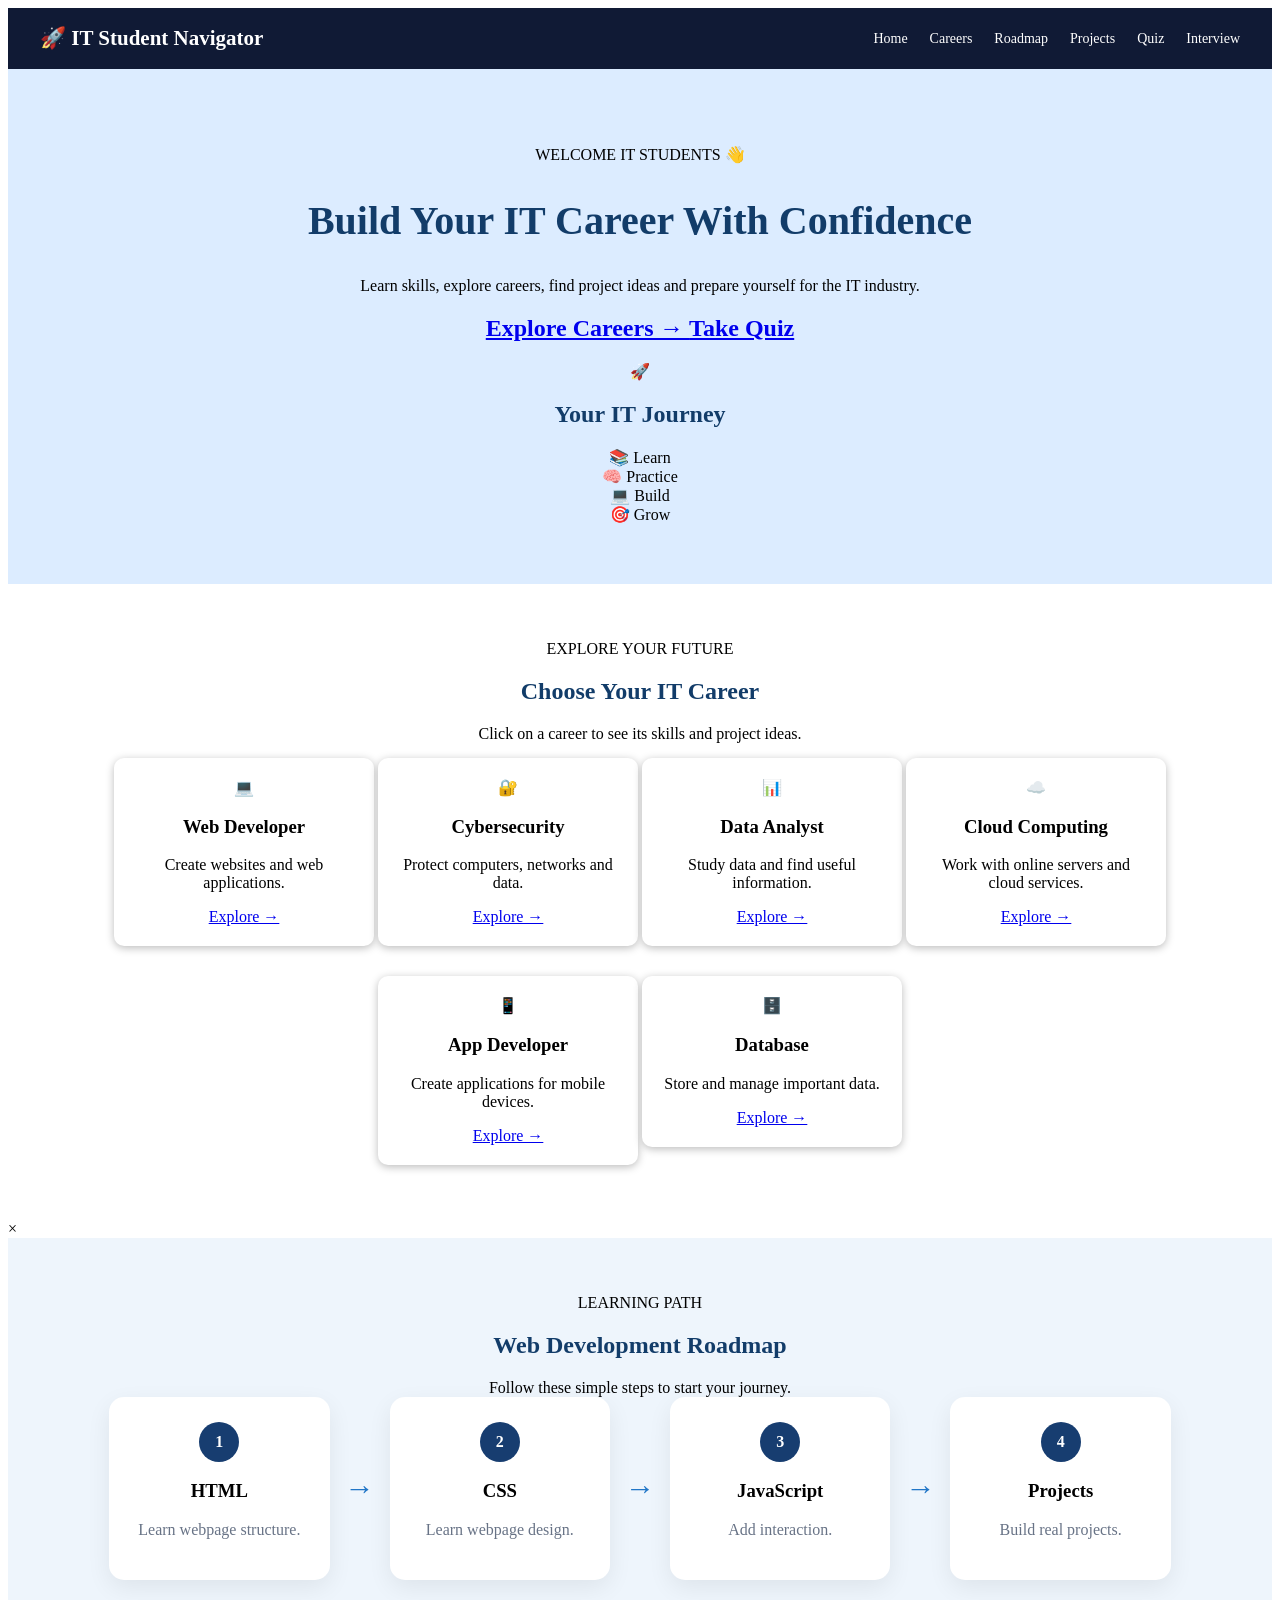
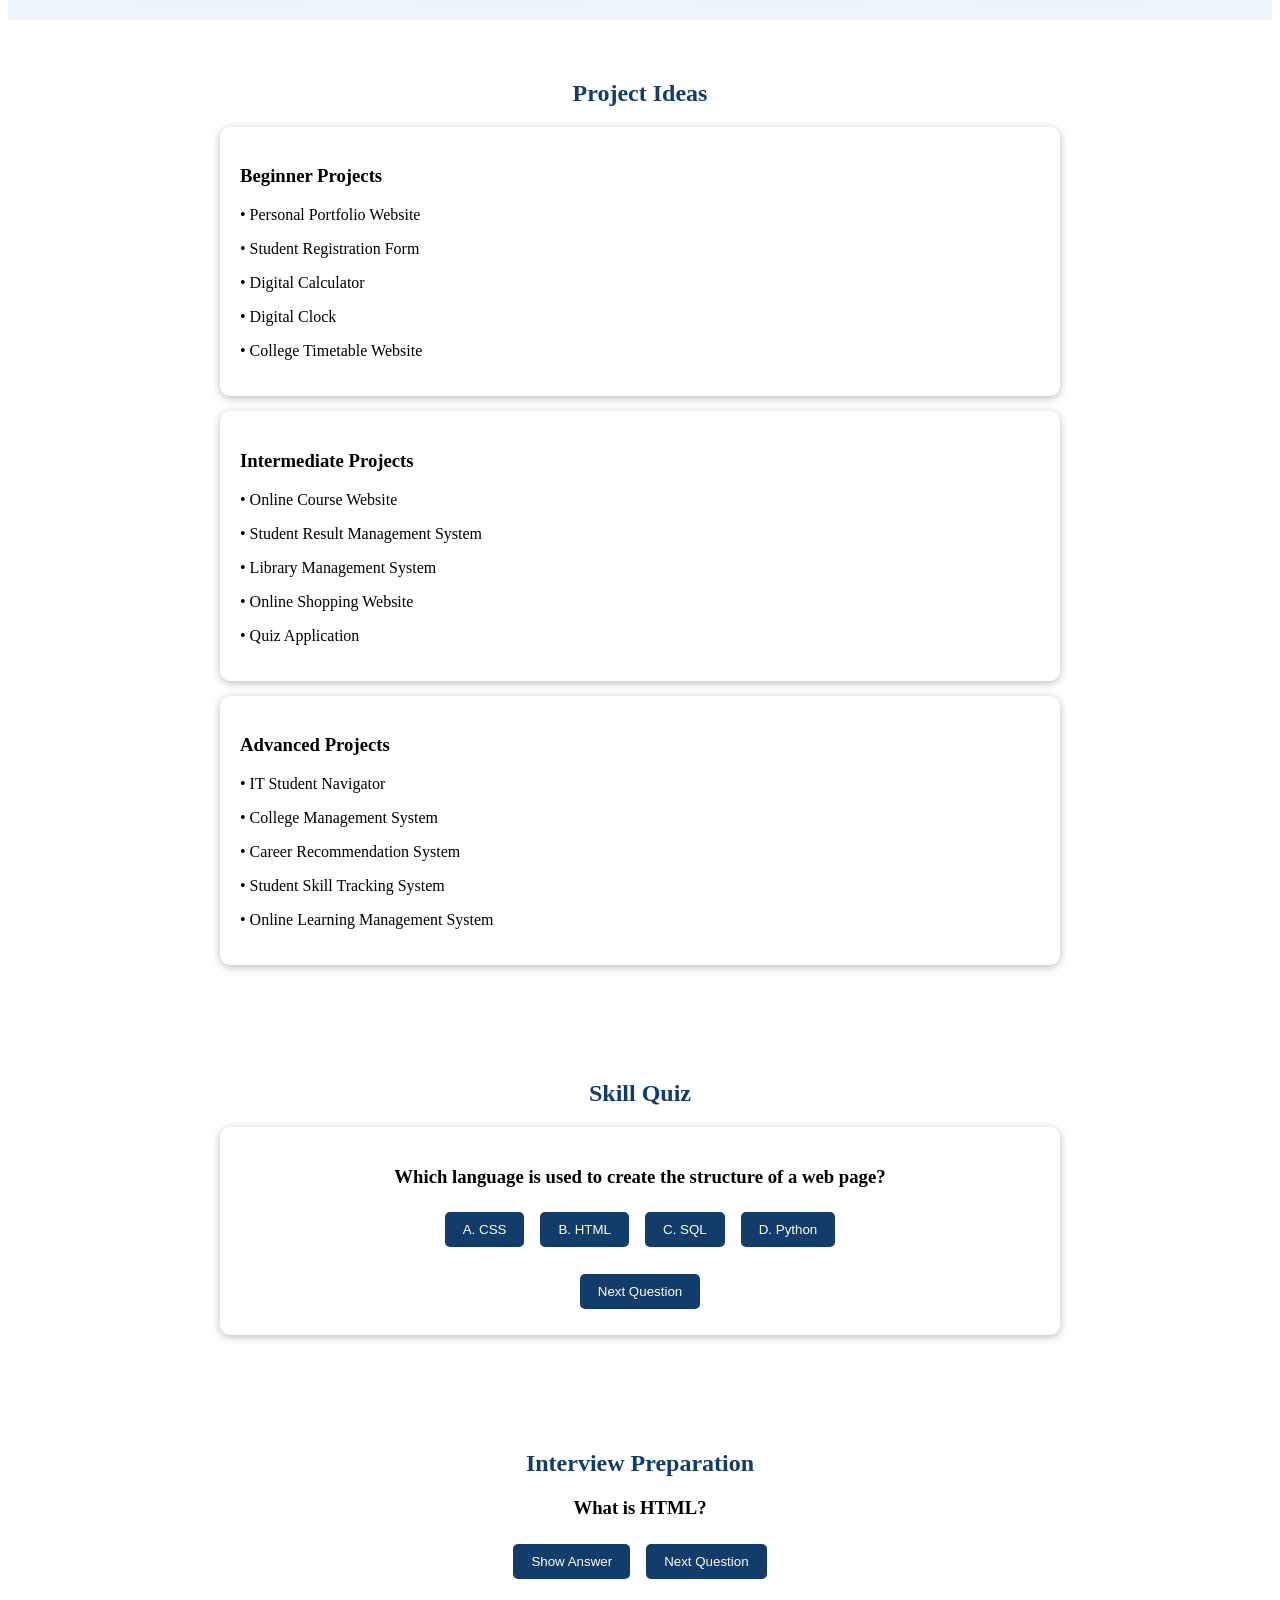
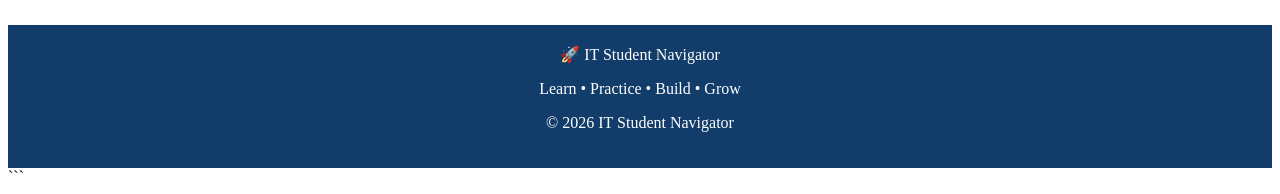
<file: index.html>
<!DOCTYPE html>
<html lang="en">

<head>
    <meta charset="UTF-8">
    <meta name="viewport" content="width=device-width, initial-scale=1.0">

    <title>IT Student Navigator</title>

    <link rel="stylesheet" href="style.css">
    <script src="script.js"></script>
</head>

<body>

    <!-- ================= NAVBAR ================= -->

    <header>
        <nav class="navbar">

            <div class="logo">
               🚀 IT Student Navigator
            </div>

            <div class="nav-links">
                <a href="#home">Home</a>
                <a href="#careers">Careers</a>
                <a href="#roadmap">Roadmap</a>
                <a href="#projects">Projects</a>
                <a href="#quiz">Quiz</a>
                <a href="#interview">Interview</a>
            </div>

        </nav>
    </header>


    <!-- ================= HOME ================= -->

    <section id="home" class="hero">

        <div class="hero-content">

            <p class="small-title">
                WELCOME IT STUDENTS 👋
            </p>

            <h1>
                Build Your
                <span>IT Career</span>
                With Confidence
            </h1>

            <p>
                Learn skills, explore careers, find project ideas
                and prepare yourself for the IT industry.
            </p>

            <div class="hero-buttons">

                <!-- Explore button -->
           <h2>   <b>  <a href="#careers" class="main-btn">
                    Explore Careers →
                </a>

                <a href="#quiz" class="second-btn">
                    Take Quiz
                </a></b></h2>

            </div>

        </div>


        <div class="hero-card">

            <div class="rocket">
                🚀
            </div>

            <h2>
                Your IT Journey
            </h2>

            <div class="journey">

                <div>📚 Learn</div>

                <div>🧠 Practice</div>

                <div>💻 Build</div>

                <div>🎯 Grow</div>

            </div>

        </div>

    </section>


    <!-- ================= CAREERS ================= -->

    <section id="careers" class="section">

        <div class="section-heading">

            <p>
                EXPLORE YOUR FUTURE
            </p>

            <h2>
                Choose Your IT Career
            </h2>

            <span>
                Click on a career to see its skills and project ideas.
            </span>

        </div>


        <div class="career-container">


            <div class="career-card" data-career="web">

                <div class="icon">
                    💻
                </div>

                <h3>
                    Web Developer
                </h3>

                <p>
                    Create websites and web applications.
                </p>

             <a href="webdeveloper.html" class="button-link">Explore →</a>
            </div>


            <div class="career-card" data-career="cyber">

                <div class="icon">
                    🔐
                </div>

                <h3>
                    Cybersecurity
                </h3>

                <p>
                    Protect computers, networks and data.
                </p>

                <a href="cybersecurity.html" class="button-link">
                    Explore →
               </a>

            </div>


            <div class="career-card" data-career="data">

                <div class="icon">
                    📊
                </div>

                <h3>
                    Data Analyst
                </h3>

                <p>
                    Study data and find useful information.
                </p>
<a href="dataanalyst.html" class="button-link">

                    Explore →
                </a>

            </div>


            <div class="career-card" data-career="cloud">

                <div class="icon">
                    ☁️
                </div>

                <h3>
                    Cloud Computing
                </h3>

                <p>
                    Work with online servers and cloud services.
                </p>

<a href="cloudcomputing.html" class="button-link">
                
                    Explore →
                </a>

            </div>


            <div class="career-card" data-career="app">

                <div class="icon">
                    📱
                </div>

                <h3>
                    App Developer
                </h3>

                <p>
                    Create applications for mobile devices.
                </p>
<a href="app.html" class="button-link">
                    Explore →
               </a>
            </div>


            <div class="career-card" data-career="database">

                <div class="icon">
                    🗄️
                </div>

                <h3>
                    Database
                </h3>

                <p>
                    Store and manage important data.
                </p>

                <a href="database.html" class="button-link">
                    Explore →
                </a>

            </div>

        </div>

    </section>
	







    <!-- ================= CAREER POPUP ================= -->

  <div id="careerModal" class="modal">
    <div class="modal-content">
        <span id="closeCareer">&times;</span>
        <div id="careerDetails"></div>
    </div>
</div>

    <!-- ================= ROADMAP ================= -->

    <section id="roadmap" class="section roadmap-section">

        <div class="section-heading">

            <p>
                LEARNING PATH
            </p>

            <h2>
                Web Development Roadmap
            </h2>

            <span>
                Follow these simple steps to start your journey.
            </span>

        </div>


        <div class="roadmap">

            <div class="road-step">

                <div class="number">
                    1
                </div>

                <h3>
                    HTML
                </h3>

                <p>
                    Learn webpage structure.
                </p>

            </div>


            <div class="arrow">
                →
            </div>


            <div class="road-step">

                <div class="number">
                    2
                </div>

                <h3>
                    CSS
                </h3>

                <p>
                    Learn webpage design.
                </p>

            </div>


            <div class="arrow">
                →
            </div>


            <div class="road-step">

                <div class="number">
                    3
                </div>

                <h3>
                    JavaScript
                </h3>

                <p>
                    Add interaction.
                </p>

            </div>


            <div class="arrow">
                →
            </div>


            <div class="road-step">

                <div class="number">
                    4
                </div>

                <h3>
                    Projects
                </h3>

                <p>
                    Build real projects.
                </p>

            </div>

        </div>

    </section>


    <!-- ================= PROJECTS ================= -->

 
<!-- PROJECT IDEAS -->
<center>
<section id="projects">

    <h2>Project Ideas</h2>

    <!-- Beginner -->
    <div class="project-level">
        <h3>Beginner Projects</h3>

        <p>• Personal Portfolio Website</p>
        <p>• Student Registration Form</p>
        <p>• Digital Calculator</p>
        <p>• Digital Clock</p>
        <p>• College Timetable Website</p>
    </div>


    <!-- Intermediate -->
    <div class="project-level">
        <h3>Intermediate Projects</h3>

        <p>• Online Course Website</p>
        <p>• Student Result Management System</p>
        <p>• Library Management System</p>
        <p>• Online Shopping Website</p>
        <p>• Quiz Application</p>
    </div>


    <!-- Advanced -->
    <div class="project-level">
        <h3>Advanced Projects</h3>

        <p>• IT Student Navigator</p>
        <p>• College Management System</p>
        <p>• Career Recommendation System</p>
        <p>• Student Skill Tracking System</p>
        <p>• Online Learning Management System</p>
    </div>

</section>
</center>


    <!-- ================= QUIZ ================= -->


<section id="quiz">

    <h2>Skill Quiz</h2>

    <div class="quiz-box">

        <h3 id="quizQuestion">
            Which language is used to create the structure of a web page?
        </h3>

        <div id="options">

            <button onclick="checkAnswer('A')">A. CSS</button>
            <button onclick="checkAnswer('B')">B. HTML</button>
            <button onclick="checkAnswer('C')">C. SQL</button>
            <button onclick="checkAnswer('D')">D. Python</button>

        </div>

        <p id="result"></p>

        <button onclick="nextQuiz()">Next Question</button>

    </div>

</section>


<script>

let quizNo = 1;

function checkAnswer(answer) {

    if (quizNo == 1) {

        if (answer == 'B') {
            document.getElementById("result").innerHTML =
            "Correct Answer! HTML is used to create the structure of a web page.";
        } else {
            document.getElementById("result").innerHTML =
            "Wrong Answer! Correct answer is B. HTML.";
        }

    }


    if (quizNo == 2) {

        if (answer == 'C') {
            document.getElementById("result").innerHTML =
            "Correct Answer! CSS is used to style and design a web page.";
        } else {
            document.getElementById("result").innerHTML =
            "Wrong Answer! Correct answer is C. CSS.";
        }

    }


    if (quizNo == 3) {

        if (answer == 'A') {
            document.getElementById("result").innerHTML =
            "Correct Answer! JavaScript is used to make web pages interactive.";
        } else {
            document.getElementById("result").innerHTML =
            "Wrong Answer! Correct answer is A. JavaScript.";
        }

    }
}


function nextQuiz() {

    quizNo++;

    if (quizNo > 3) {
        quizNo = 1;
    }

    document.getElementById("result").innerHTML = "";


    if (quizNo == 1) {

        document.getElementById("quizQuestion").innerHTML =
        "Which language is used to create the structure of a web page?";

        document.getElementById("options").innerHTML = `
            <button onclick="checkAnswer('A')">A. CSS</button>
            <button onclick="checkAnswer('B')">B. HTML</button>
            <button onclick="checkAnswer('C')">C. SQL</button>
            <button onclick="checkAnswer('D')">D. Python</button>
        `;

    }


    if (quizNo == 2) {

        document.getElementById("quizQuestion").innerHTML =
        "Which technology is mainly used to style a web page?";

        document.getElementById("options").innerHTML = `
            <button onclick="checkAnswer('A')">A. HTML</button>
            <button onclick="checkAnswer('B')">B. JavaScript</button>
            <button onclick="checkAnswer('C')">C. CSS</button>
            <button onclick="checkAnswer('D')">D. SQL</button>
        `;

    }


    if (quizNo == 3) {

        document.getElementById("quizQuestion").innerHTML =
        "Which language is used to make a web page interactive?";

        document.getElementById("options").innerHTML = `
            <button onclick="checkAnswer('A')">A. JavaScript</button>
            <button onclick="checkAnswer('B')">B. CSS</button>
            <button onclick="checkAnswer('C')">C. HTML</button>
            <button onclick="checkAnswer('D')">D. SQL</button>
        `;

    }

}

</script>



    <!-- ================= INTERVIEW ================= -->

   
<section id="interview" class="section">
    <h2>Interview Preparation</h2>

    <div class="section-heading">

        <h3 id="question">What is HTML?</h3>

        <p id="answer"></p>

        <button onclick="showAnswer()">Show Answer</button>
        <button onclick="nextQuestion()">Next Question</button>

    </div>
</section>

<script>

let questionNo = 1;

function showAnswer() {

    if (questionNo == 1) {
        document.getElementById("answer").innerHTML =
        "HTML stands for HyperText Markup Language. It is used to create the structure of web pages.";
    }

    if (questionNo == 2) {
        document.getElementById("answer").innerHTML =
        "CSS stands for Cascading Style Sheets. It is used to design and style web pages.";
    }

    if (questionNo == 3) {
        document.getElementById("answer").innerHTML =
        "JavaScript is a programming language used to make web pages interactive and dynamic.";
    }
}

function nextQuestion() {

    questionNo++;

    if (questionNo > 3) {
        questionNo = 1;
    }

    if (questionNo == 1) {
        document.getElementById("question").innerHTML =
        "1.What is HTML?" ;
    }

    if (questionNo == 2) {
        document.getElementById("question").innerHTML =
        "What is CSS?";
    }

    if (questionNo == 3) {
        document.getElementById("question").innerHTML =
        "What is JavaScript?";
    }

    document.getElementById("answer").innerHTML = "";
}

</script>


    <!-- ================= FOOTER ================= -->

    <footer>

        
            🚀 IT Student Navigator
        

        <p>
            Learn • Practice • Build • Grow
        </p>

        <p class="copyright">
            © 2026 IT Student Navigator
        </p>

    </footer>


    <!-- JavaScript -->
    <script src="script.js"></script>

</body>

</html>
```
</file>
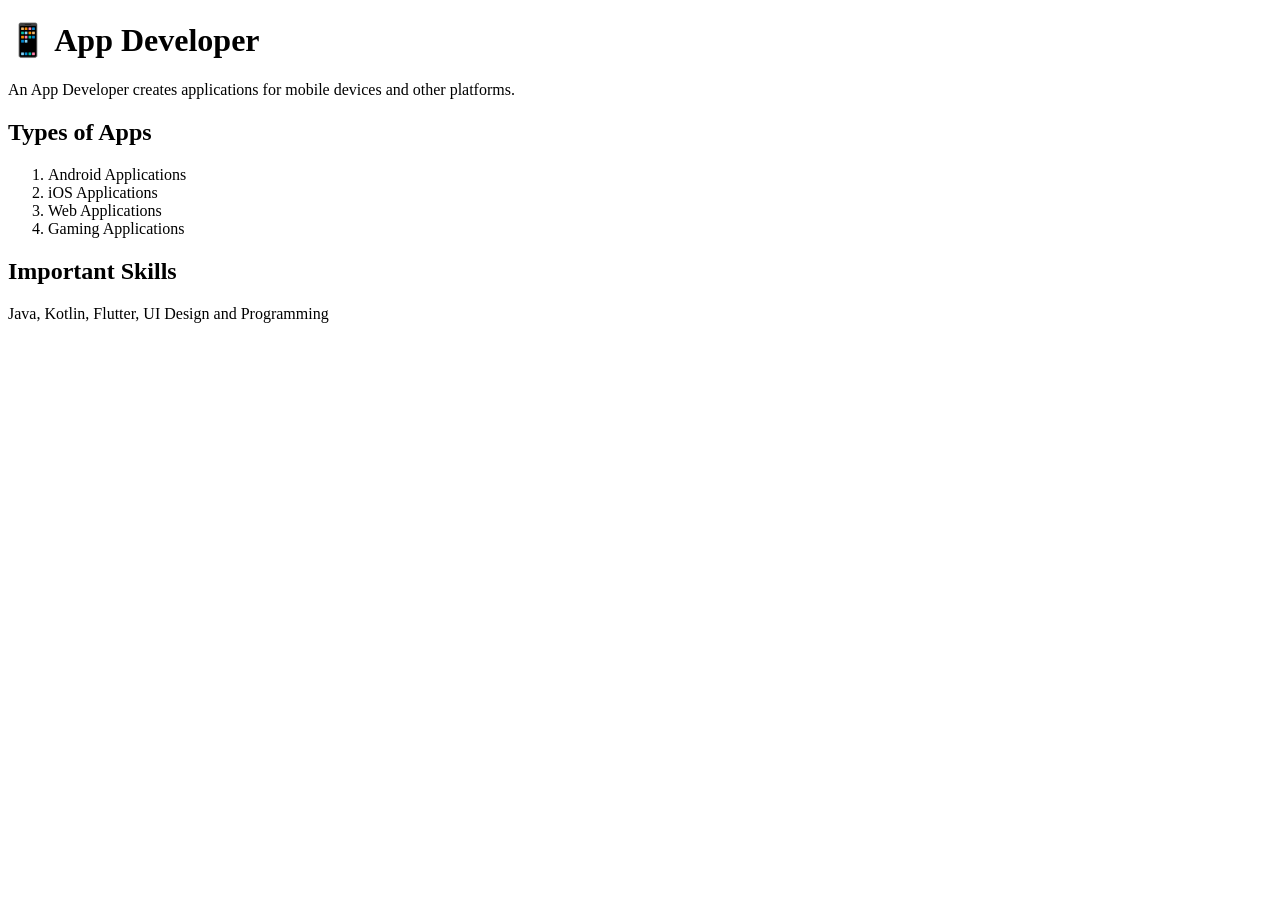
<file: app.html>
<!DOCTYPE html>
<html>
<head>
    <title>App Developer</title>
</head>

<body>

    <h1>📱 App Developer</h1>

    <p>
        An App Developer creates applications for mobile
        devices and other platforms.
    </p>

    <h2>Types of Apps</h2>

    <ol>
        <li>Android Applications</li>
        <li>iOS Applications</li>
        <li>Web Applications</li>
        <li>Gaming Applications</li>
    </ol>

    <h2>Important Skills</h2>

    <p>
        Java, Kotlin, Flutter, UI Design and Programming
    </p>

</body>
</html>
</file>
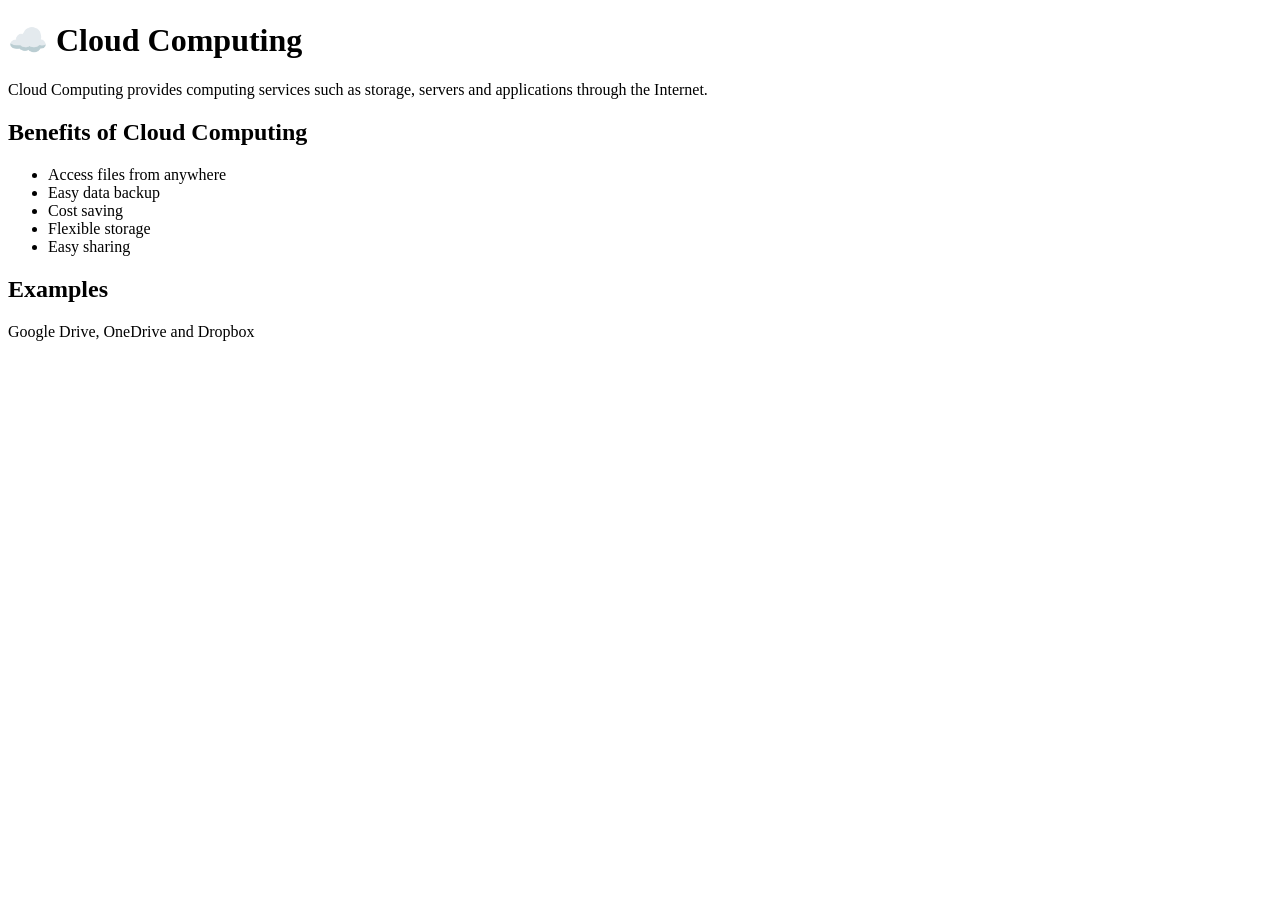
<file: cloudcomputing.html>
<!DOCTYPE html>
<html>
<head>
    <title>Cloud Computing</title>
</head>

<body>

    <h1>☁️ Cloud Computing</h1>

    <p>
        Cloud Computing provides computing services such as
        storage, servers and applications through the Internet.
    </p>

    <h2>Benefits of Cloud Computing</h2>

    <ul>
        <li>Access files from anywhere</li>
        <li>Easy data backup</li>
        <li>Cost saving</li>
        <li>Flexible storage</li>
        <li>Easy sharing</li>
    </ul>

    <h2>Examples</h2>

    <p>Google Drive, OneDrive and Dropbox</p>

</body>
</html>
</file>
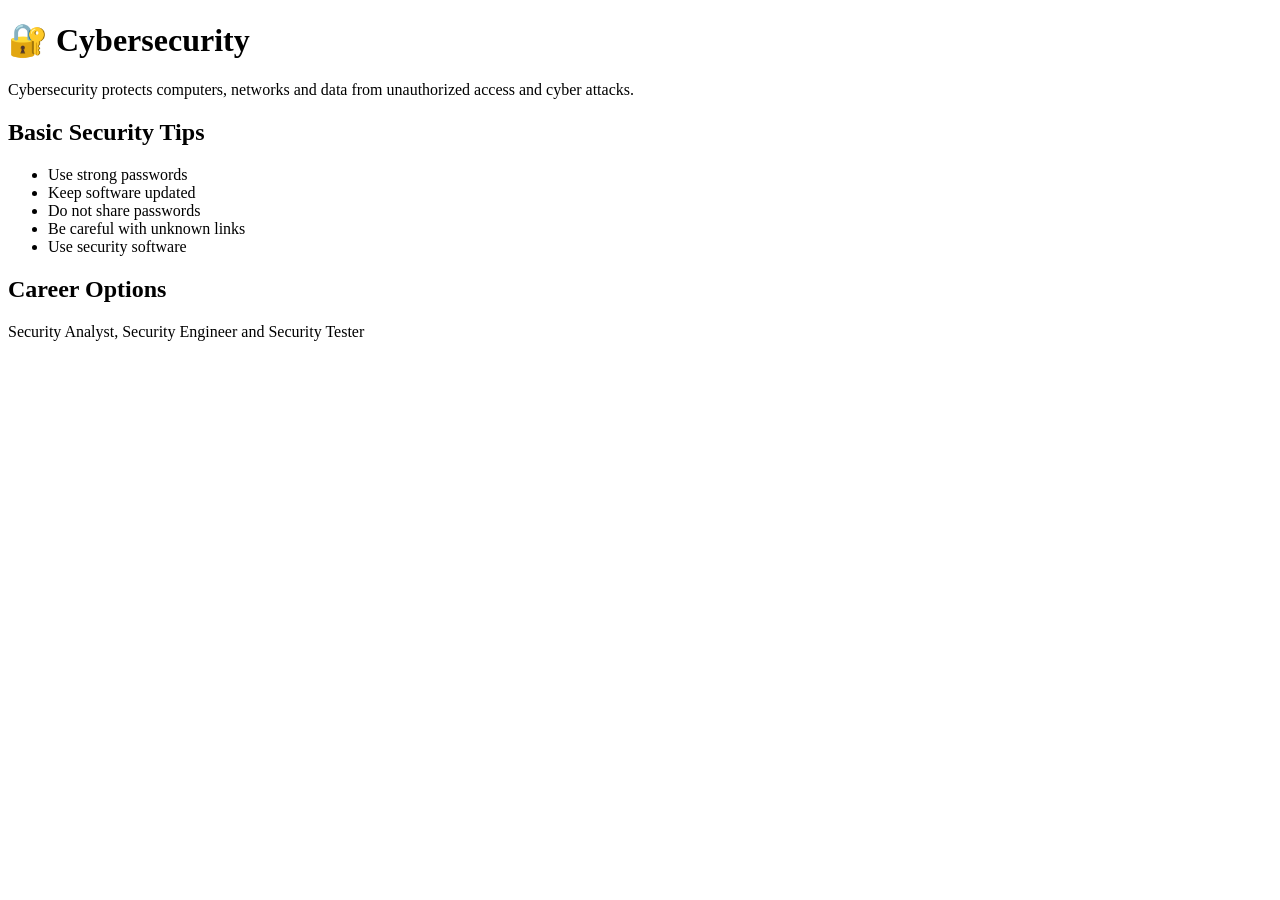
<file: cybersecurity.html>
<!DOCTYPE html>
<html>
<head>
    <title>Cybersecurity</title>
</head>

<body>

    <h1>🔐 Cybersecurity</h1>

    <p>
        Cybersecurity protects computers, networks and
        data from unauthorized access and cyber attacks.
    </p>

    <h2>Basic Security Tips</h2>

    <ul>
        <li>Use strong passwords</li>
        <li>Keep software updated</li>
        <li>Do not share passwords</li>
        <li>Be careful with unknown links</li>
        <li>Use security software</li>
    </ul>

    <h2>Career Options</h2>

    <p>
        Security Analyst, Security Engineer and Security Tester
    </p>

</body>
</html>
</file>
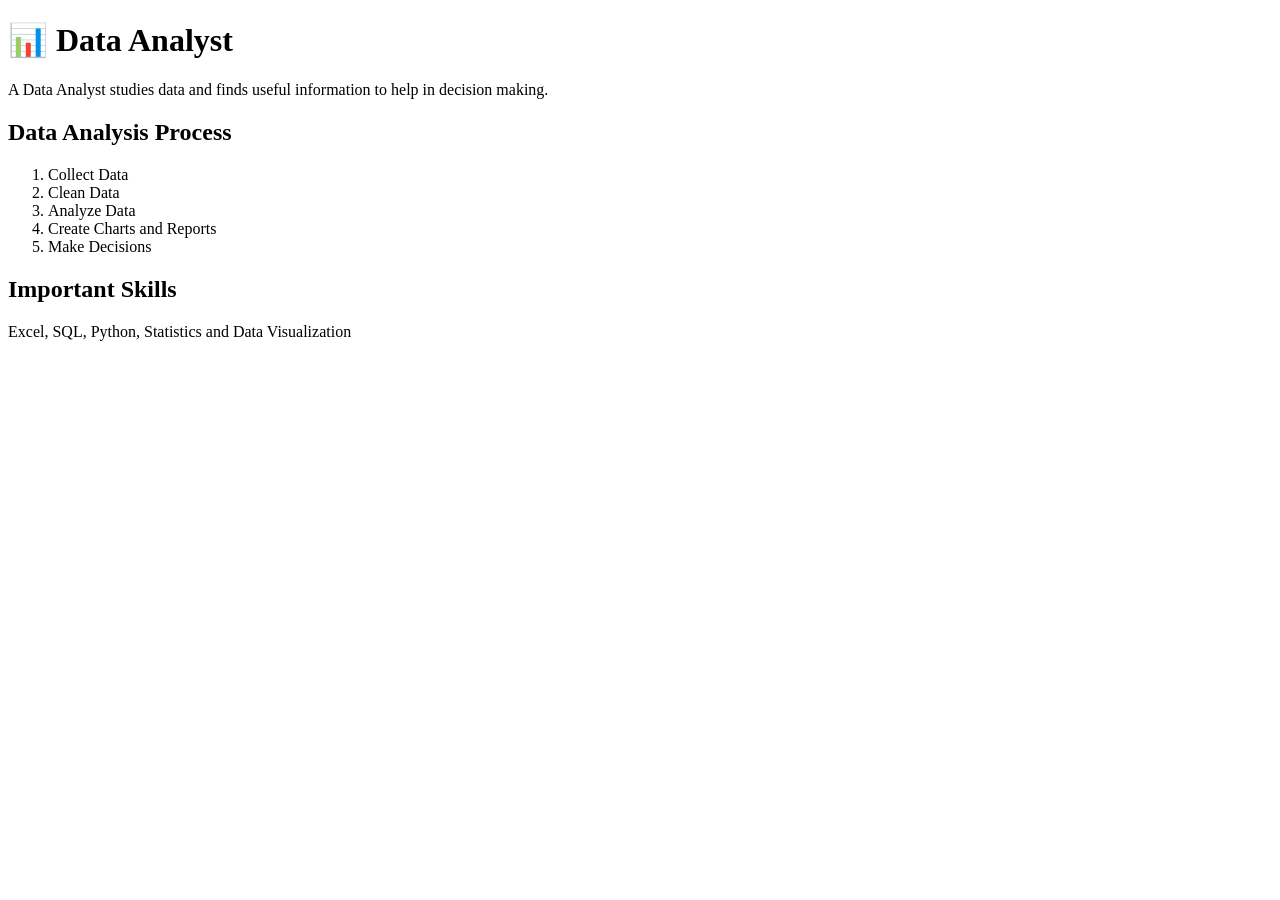
<file: dataanalyst.html>
<!DOCTYPE html>
<html>
<head>
    <title>Data Analyst</title>
</head>

<body>

    <h1>📊 Data Analyst</h1>

    <p>
        A Data Analyst studies data and finds useful
        information to help in decision making.
    </p>

    <h2>Data Analysis Process</h2>

    <ol>
        <li>Collect Data</li>
        <li>Clean Data</li>
        <li>Analyze Data</li>
        <li>Create Charts and Reports</li>
        <li>Make Decisions</li>
    </ol>

    <h2>Important Skills</h2>

    <p>
        Excel, SQL, Python, Statistics and Data Visualization
    </p>

</body>
</html>
</file>
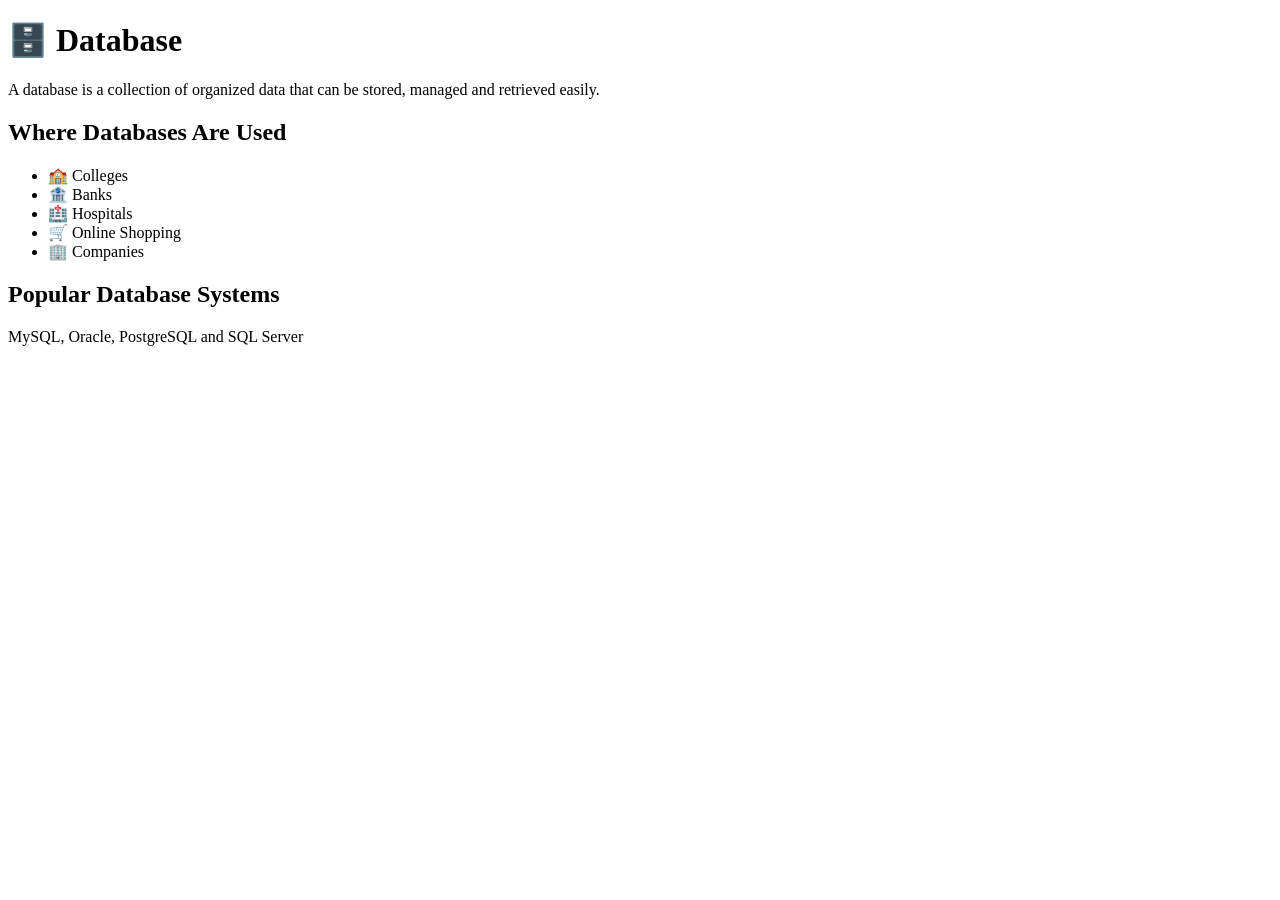
<file: database.html>
<!DOCTYPE html>
<html>
<head>
    <title>Database</title>
</head>

<body>

    <h1>🗄️ Database</h1>

    <p>
        A database is a collection of organized data
        that can be stored, managed and retrieved easily.
    </p>

    <h2>Where Databases Are Used</h2>

    <ul>
        <li>🏫 Colleges</li>
        <li>🏦 Banks</li>
        <li>🏥 Hospitals</li>
        <li>🛒 Online Shopping</li>
        <li>🏢 Companies</li>
    </ul>

    <h2>Popular Database Systems</h2>

    <p>MySQL, Oracle, PostgreSQL and SQL Server</p>

</body>
</html>
</file>
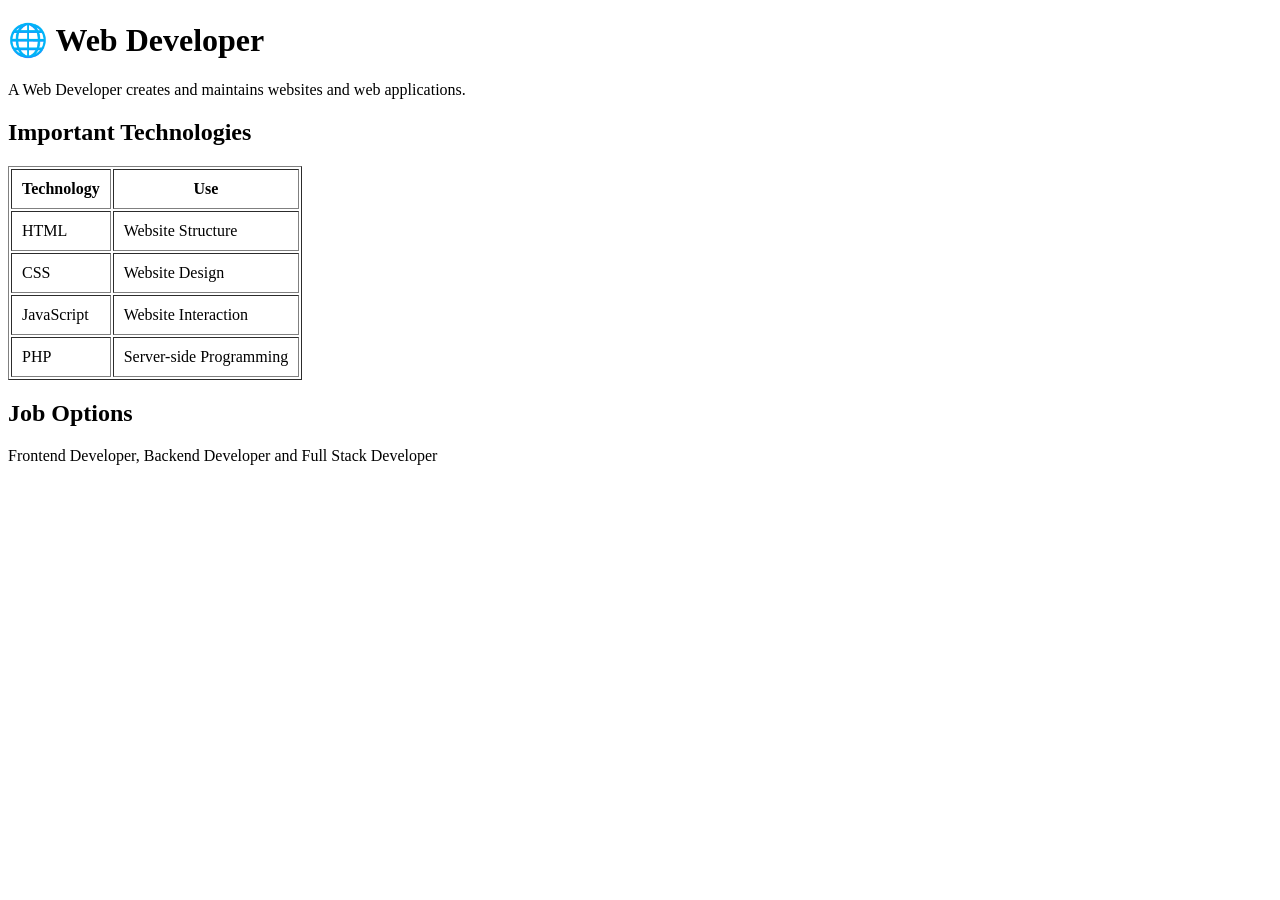
<file: webdeveloper.html>
<!DOCTYPE html>
<html>
<head>
    <title>Web Developer</title>
</head>

<body>

    <h1>🌐 Web Developer</h1>

    <p>
        A Web Developer creates and maintains websites
        and web applications.
    </p>

    <h2>Important Technologies</h2>

    <table border="1" cellpadding="10">

        <tr>
            <th>Technology</th>
            <th>Use</th>
        </tr>

        <tr>
            <td>HTML</td>
            <td>Website Structure</td>
        </tr>

        <tr>
            <td>CSS</td>
            <td>Website Design</td>
        </tr>

        <tr>
            <td>JavaScript</td>
            <td>Website Interaction</td>
        </tr>

        <tr>
            <td>PHP</td>
            <td>Server-side Programming</td>
        </tr>

    </table>

    <h2>Job Options</h2>

    <p>
        Frontend Developer, Backend Developer and Full Stack Developer
    </p>

</body>
</html>
</file>
<file: style.css>
```css
/* Basic settings */
body {
    margin: 0;
    font-family: Arial;
    background-color: #f4f7fb;
    color: #222;
}

/* Navigation */
/* ================= NAVBAR ================= */

header {
    background: #101a35;
    position: sticky;
    top: 0;
    z-index: 100;
}


.navbar {
    max-width: 1200px;
    margin: auto;

    padding: 18px 25px;

    display: flex;
    justify-content: space-between;
    align-items: center;
}


.logo {
    color: white;
    font-size: 21px;
    font-weight: bold;
}


.nav-links {
    display: flex;
    gap: 22px;
}


.nav-links a {
    color: white;
    text-decoration: none;
    font-size: 14px;
}


.nav-links a:hover {
    color: #63b7ff;
}


/* Main sections */
section {
    padding: 40px 8%;
    text-align: center;
}

h1, h2 {
    color: #123c69;
}

/* Hero */
.hero {
    background-color: #dcecff;
    padding: 60px 20px;
}

.hero h1 {
    font-size: 40px;
}

/* Cards */
.card,
.career-card,
.project-level,
.interview-box,
.quiz-box {
    background-color: white;
    padding: 20px;
    margin: 15px auto;
    max-width: 800px;
    border-radius: 10px;
    box-shadow: 0 2px 8px #bbb;
}

/* Buttons */
button {
    background-color: #123c69;
    color: white;
    border: none;
    padding: 10px 18px;
    margin: 6px;
    border-radius: 5px;
    cursor: pointer;
}

button:hover {
    background-color: #1d5d99;
}

/* Career cards */
.career-card {
    display: inline-block;
    width: 220px;
    vertical-align: top;
}

.career-card:hover {
    background-color: #eaf3ff;
}

/* Project list */
.project-level {
    text-align: left;
}

/* Quiz */
.quiz-box {
    text-align: center;
}

#result {
    font-weight: bold;
    margin: 15px;
}

/* Interview */
.interview-box {
    text-align: center;
}

/* Footer */
footer {
    background-color: #123c69;
    color: white;
    text-align: center;
    padding: 20px;
}

/* Mobile */
@media (max-width: 600px) {

    .career-card {
        width: auto;
    }

    .hero h1 {
        font-size: 30px;
    }

    nav a {
        display: block;
        margin: 8px;
    }
}
/* ================= ROADMAP ================= */

.roadmap-section {
    background: #eef5fc;
}


.roadmap {
    max-width: 1100px;

    margin: auto;

    display: flex;

    align-items: center;

    justify-content: center;

    gap: 15px;
}


.road-step {
    background: white;

    padding: 25px;

    width: 210px;

    text-align: center;

    border-radius: 15px;

    box-shadow:
        0 8px 25px rgba(0,0,0,0.07);
}


.number {
    width: 40px;
    height: 40px;

    margin: auto auto 15px;

    background: #173d70;

    color: white;

    border-radius: 50%;

    display: flex;

    align-items: center;

    justify-content: center;

    font-weight: bold;
}


.road-step p {
    margin-top: 8px;

    color: #687386;
}


.arrow {
    font-size: 30px;

    color: #2176c7;
}
```
</file>
